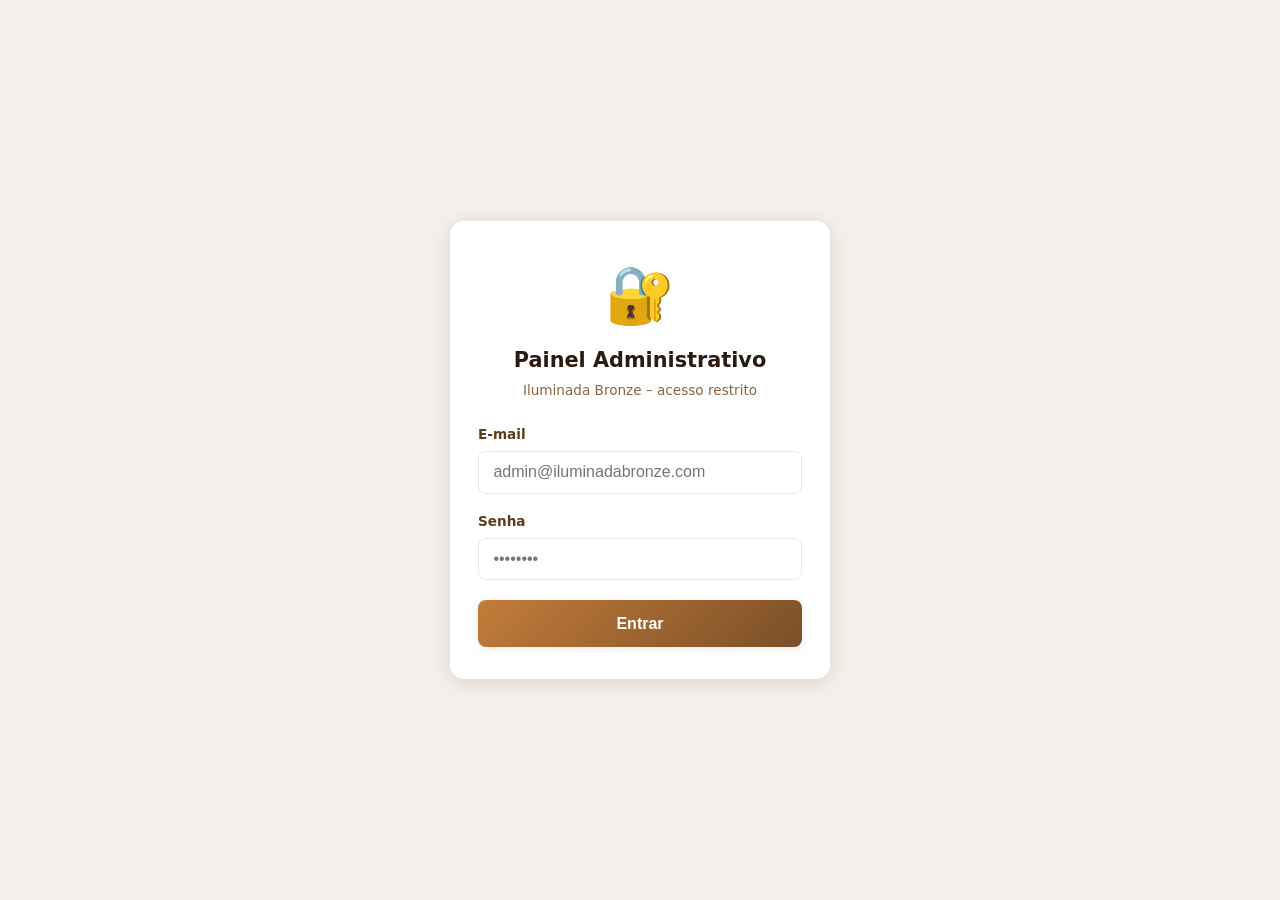
<file: frontend/admin.html>
<!DOCTYPE html>
<html lang="pt-BR">
<head>
  <meta charset="UTF-8" />
  <meta name="viewport" content="width=device-width, initial-scale=1.0" />
  <meta name="theme-color" content="#7B4F28" />
  <title>Admin – Iluminada Bronze</title>
  <link rel="stylesheet" href="css/admin.css" />
  <link rel="icon" href="data:image/svg+xml,<svg xmlns='http://www.w3.org/2000/svg' viewBox='0 0 100 100'><text y='.9em' font-size='90'>☀️</text></svg>" />
</head>
<body class="admin-layout">

<!-- ══════════════════════════════════════════════════════════════════════════ -->
<!--  LOGIN                                                                    -->
<!-- ══════════════════════════════════════════════════════════════════════════ -->
<div id="login-screen">
  <div class="login-card">
    <div class="login-icon">🔐</div>
    <h2>Painel Administrativo</h2>
    <p>Iluminada Bronze – acesso restrito</p>

    <form id="form-login" novalidate>
      <div class="form-group">
        <label for="login-email">E-mail</label>
        <input type="email" id="login-email" placeholder="admin@iluminadabronze.com" autocomplete="email" required />
      </div>
      <div class="form-group" style="margin-bottom:1.25rem">
        <label for="login-senha">Senha</label>
        <input type="password" id="login-senha" placeholder="••••••••" autocomplete="current-password" required />
      </div>

      <div class="alert" id="alert-login"></div>

      <button class="btn btn-primary" id="btn-login" type="submit">Entrar</button>
    </form>
  </div>
</div>

<!-- ══════════════════════════════════════════════════════════════════════════ -->
<!--  DASHBOARD                                                                -->
<!-- ══════════════════════════════════════════════════════════════════════════ -->
<div id="dashboard-screen">
  <!-- Header -->
  <header class="admin-header">
    <div class="brand">
      <span>☀️</span>
      <div>
        <h1>Iluminada Bronze</h1>
        <p>Painel de Agendamentos</p>
      </div>
    </div>
    <div style="display:flex;align-items:center;gap:.75rem;">
      <a href="clientes.html" style="display:inline-flex;align-items:center;gap:.4rem;padding:.45rem .9rem;border:1.5px solid var(--bronze);border-radius:8px;color:var(--bronze);font-size:.85rem;font-weight:700;text-decoration:none;transition:all .2s;" onmouseover="this.style.background='var(--bronze)';this.style.color='#fff'" onmouseout="this.style.background='transparent';this.style.color='var(--bronze)'">
        👥 Clientes
      </a>
      <a href="relatorio.html" style="display:inline-flex;align-items:center;gap:.4rem;padding:.45rem .9rem;border:1.5px solid var(--bronze);border-radius:8px;color:var(--bronze);font-size:.85rem;font-weight:700;text-decoration:none;transition:all .2s;" onmouseover="this.style.background='var(--bronze)';this.style.color='#fff'" onmouseout="this.style.background='transparent';this.style.color='var(--bronze)'">
        📊 Relatório
      </a>
      <button class="btn-logout" id="btn-logout">Sair</button>
    </div>
  </header>

  <!-- Abas de navegação -->
  <nav class="admin-tabs">
    <button class="tab-btn active" data-tab="agendamentos">📅 Agendamentos</button>
    <button class="tab-btn" data-tab="horarios">🕐 Horários Disponíveis</button>
    <button class="tab-btn" data-tab="bloqueios">🚫 Dias Sem Atendimento</button>
    <button class="tab-btn" data-tab="slots">🔒 Bloquear Horário</button>
  </nav>

  <!-- Conteúdo -->
  <main class="dashboard-content">

    <!-- Métricas -->
    <div class="metrics-grid" id="metrics-grid">
      <div class="metric-card">
        <div class="metric-icon">📅</div>
        <div class="metric-value" id="m-total">—</div>
        <div class="metric-label">Total hoje</div>
      </div>
      <div class="metric-card">
        <div class="metric-icon">🧍</div>
        <div class="metric-value" id="m-pe">—</div>
        <div class="metric-label">Em Pé hoje</div>
      </div>
      <div class="metric-card">
        <div class="metric-icon">☀️</div>
        <div class="metric-value" id="m-deitado">—</div>
        <div class="metric-label">Bronze de Sol hoje</div>
      </div>
      <div class="metric-card">
        <div class="metric-icon">🧍☀️</div>
        <div class="metric-value" id="m-carioca">—</div>
        <div class="metric-label">Bronze Carioca hoje</div>
      </div>
      <div class="metric-card">
        <div class="metric-icon">❌</div>
        <div class="metric-value" id="m-cancelados">—</div>
        <div class="metric-label">Cancelados hoje</div>
      </div>
    </div>

    <!-- Filtros -->
    <div class="filters-card">
      <h3>🔎 Filtros</h3>
      <div class="filters-row">
        <div class="filter-group">
          <label for="f-data">Data</label>
          <input type="date" id="f-data" />
        </div>
        <div class="filter-group">
          <label for="f-tipo">Tipo</label>
          <select id="f-tipo">
            <option value="">Todos</option>
            <option value="pe">Bronze em Pé</option>
            <option value="deitado">Bronze de Sol</option>
            <option value="carioca">Bronze Carioca</option>
          </select>
        </div>
        <div class="filter-group">
          <label for="f-status">Status</label>
          <select id="f-status">
            <option value="">Todos</option>
            <option value="confirmado">Confirmado</option>
            <option value="cancelado">Cancelado</option>
          </select>
        </div>
        <div class="filter-group" style="min-width:160px">
          <label for="f-nome">Nome do cliente</label>
          <input type="text" id="f-nome" placeholder="Buscar por nome..." style="padding:.55rem .75rem;border:1.5px solid var(--gray-200);border-radius:var(--radius-sm);font-size:.9rem;width:100%" />
        </div>
        <button class="btn-filter" id="btn-filtrar">Filtrar</button>
        <button class="btn-clear-filters" id="btn-limpar">Limpar</button>
      </div>
    </div>

    <!-- Tabela -->
    <div class="table-card">
      <div class="table-card-header">
        <h3>Agendamentos</h3>
        <span class="table-count" id="table-count">0 registros</span>
      </div>

      <div class="table-wrapper">
        <table id="tabela-agendamentos" aria-label="Lista de agendamentos">
          <thead>
            <tr>
              <th>Cliente</th>
              <th>Telefone</th>
              <th>CPF</th>
              <th>Tipo</th>
              <th>Data</th>
              <th>Horário</th>
              <th>Status</th>
              <th>Presença</th>
              <th>Cadastrado em</th>
              <th>Ações</th>
            </tr>
          </thead>
          <tbody id="tabela-body">
            <tr>
              <td colspan="10">
                <div class="table-loading">
                  <div class="spinner"></div><br>Carregando agendamentos...
                </div>
              </td>
            </tr>
          </tbody>
        </table>
      </div>

      <!-- Paginação -->
      <div class="pagination" id="paginacao">
        <button class="page-btn" id="btn-pag-prev" disabled>‹ Anterior</button>
        <span class="page-info" id="page-info">Pág. 1</span>
        <button class="page-btn" id="btn-pag-next">Próxima ›</button>
      </div>
    </div>

    <!-- ══ ABA: HORÁRIOS ══════════════════════════════════════════════════════ -->
    <div class="tab-panel" id="tab-horarios" style="display:none">

      <div class="table-card" style="margin-bottom:1.25rem">
        <div class="table-card-header">
          <h3>🕐 Horários de Atendimento</h3>
          <button class="btn-filter" id="btn-add-horario">+ Adicionar</button>
        </div>

        <!-- Formulário inline de adição -->
        <div id="form-horario-wrapper" style="display:none;padding:1.25rem;border-bottom:1.5px solid var(--gray-200)">
          <div class="filters-row" style="align-items:flex-end;gap:.75rem">
            <div class="filter-group">
              <label>Tipo</label>
              <select id="h-tipo">
                <option value="pe">Bronze em Pé</option>
                <option value="deitado">Bronze de Sol</option>
                <option value="carioca">Bronze Carioca</option>
              </select>
            </div>
            <div class="filter-group">
              <label>Dia da semana</label>
              <select id="h-dia">
                <option value="">Todos os dias</option>
                <option value="0">Segunda-feira</option>
                <option value="1">Terça-feira</option>
                <option value="2">Quarta-feira</option>
                <option value="3">Quinta-feira</option>
                <option value="4">Sexta-feira</option>
                <option value="5">Sábado</option>
                <option value="6">Domingo</option>
              </select>
            </div>
            <div class="filter-group">
              <label>Horário</label>
              <input type="time" id="h-hora" step="1800" />
            </div>
            <div class="filter-group" style="max-width:100px">
              <label>Vagas</label>
              <input type="number" id="h-vagas" value="20" min="1" max="100" style="padding:.55rem .75rem;border:1.5px solid var(--gray-200);border-radius:var(--radius-sm);font-size:.9rem" />
            </div>
            <button class="btn-filter" id="btn-salvar-horario">Salvar</button>
            <button class="btn-clear-filters" id="btn-cancelar-horario">Cancelar</button>
          </div>
        </div>

        <div class="table-wrapper">
          <table>
            <thead>
              <tr>
                <th>Tipo</th><th>Dia</th><th>Horário</th><th>Vagas</th><th>Status</th><th>Ações</th>
              </tr>
            </thead>
            <tbody id="tbody-horarios"></tbody>
          </table>
        </div>
      </div>

    </div>

    <!-- ══ ABA: DIAS BLOQUEADOS ═══════════════════════════════════════════════ -->
    <div class="tab-panel" id="tab-bloqueios" style="display:none">

      <div class="table-card">
        <div class="table-card-header">
          <h3>🚫 Dias sem Atendimento</h3>
          <button class="btn-filter" id="btn-add-bloqueio">+ Adicionar</button>
        </div>

        <!-- Formulário inline -->
        <div id="form-bloqueio-wrapper" style="display:none;padding:1.25rem;border-bottom:1.5px solid var(--gray-200)">
          <div class="filters-row" style="flex-wrap:wrap;gap:.75rem;align-items:flex-end">
            <div class="filter-group">
              <label>Tipo de bloqueio</label>
              <select id="b-tipo">
                <option value="dia_semana">Todos os dias <dia> da semana</option>
                <option value="ultimo_dia_semana_mes">Último dia<dia> do mês</option>
                <option value="data_especifica">Data específica</option>
              </select>
            </div>
            <div class="filter-group" id="b-dia-group">
              <label>Dia da semana</label>
              <select id="b-dia">
                <option value="0">Segunda-feira</option>
                <option value="1">Terça-feira</option>
                <option value="2">Quarta-feira</option>
                <option value="3">Quinta-feira</option>
                <option value="4">Sexta-feira</option>
                <option value="5">Sábado</option>
                <option value="6">Domingo</option>
              </select>
            </div>
            <div class="filter-group" id="b-data-group" style="display:none">
              <label>Data específica</label>
              <input type="date" id="b-data" />
            </div>
            <div class="filter-group">
              <label>Motivo (opcional)</label>
              <input type="text" id="b-motivo" placeholder="Ex: Feriado nacional" style="padding:.55rem .75rem;border:1.5px solid var(--gray-200);border-radius:var(--radius-sm);font-size:.9rem;width:100%" />
            </div>
            <button class="btn-filter" id="btn-salvar-bloqueio">Salvar</button>
            <button class="btn-clear-filters" id="btn-cancelar-bloqueio">Cancelar</button>
          </div>
        </div>

        <div class="table-wrapper">
          <table>
            <thead>
              <tr><th>Tipo</th><th>Dia / Data</th><th>Motivo</th><th>Status</th><th>Ações</th></tr>
            </thead>
            <tbody id="tbody-bloqueios"></tbody>
          </table>
        </div>
      </div>

    </div>

    <!-- ══ ABA: BLOQUEIO DE SLOTS ════════════════════════════════════════════ -->
    <div class="tab-panel" id="tab-slots" style="display:none">

      <div class="table-card" style="margin-bottom:1.25rem">
        <div class="table-card-header">
          <h3>🔒 Bloquear Horários Pontuais</h3>
        </div>
        <p style="padding:0 1.25rem 1rem;color:#666;font-size:0.9rem;">
          Use esta aba para bloquear horários específicos em uma data — por exemplo, quando a atendente
          sair mais cedo ou tiver um compromisso pontual.
        </p>

        <!-- Formulário de bloqueio -->
        <div style="padding:0 1.25rem 1.25rem;display:grid;gap:1rem;grid-template-columns:repeat(auto-fit,minmax(180px,1fr));">

          <div class="filter-group">
            <label>Data</label>
            <input type="date" id="slot-data" style="width:100%;padding:.55rem .75rem;border:1.5px solid var(--gray-200);border-radius:var(--radius-sm);font-size:.9rem" />
          </div>

          <div class="filter-group">
            <label>Serviço</label>
            <select id="slot-tipo" style="width:100%;padding:.55rem .75rem;border:1.5px solid var(--gray-200);border-radius:var(--radius-sm);font-size:.9rem">
              <option value="">Todos os serviços</option>
              <option value="pe">Bronze em Pé</option>
              <option value="deitado">Bronze de Sol</option>
              <option value="carioca">Bronze Carioca</option>
            </select>
          </div>

          <div class="filter-group" style="align-self:end">
            <button class="btn-filter" id="btn-carregar-slots" style="width:100%">Ver horários do dia</button>
          </div>

        </div>

        <!-- Grid de slots disponíveis -->
        <div id="slots-resultado" style="padding:0 1.25rem 1.25rem;display:none">

          <div id="slots-loading" style="display:none;color:#888;padding:.5rem 0;">Carregando...</div>

          <p style="font-size:.9rem;color:#555;margin-bottom:.75rem;">
            Selecione os horários que deseja <strong>bloquear</strong> nesta data.
            Clique em <em>Bloquear dia inteiro</em> para bloquear todos os horários de uma vez.
          </p>

          <div id="slots-grid" style="display:flex;flex-wrap:wrap;gap:.5rem;margin-bottom:1rem;"></div>

          <div class="filter-group" style="max-width:360px;margin-bottom:1rem">
            <label>Motivo (opcional)</label>
            <input type="text" id="slot-motivo" placeholder="Ex: Saída antecipada" style="width:100%;padding:.55rem .75rem;border:1.5px solid var(--gray-200);border-radius:var(--radius-sm);font-size:.9rem" />
          </div>

          <div style="display:flex;gap:.75rem;flex-wrap:wrap">
            <button class="btn-filter" id="btn-bloquear-selecionados" disabled>🔒 Bloquear selecionados</button>
            <button class="btn-clear-filters" id="btn-bloquear-dia-inteiro">🚫 Bloquear dia inteiro</button>
          </div>
        </div>
      </div>

      <!-- Lista de slots já bloqueados -->
      <div class="table-card">
        <div class="table-card-header">
          <h3>Bloqueios pontuais cadastrados</h3>
          <button class="btn-clear-filters" id="btn-atualizar-slots-list" style="font-size:.82rem">↻ Atualizar</button>
        </div>
        <div class="table-wrapper">
          <table>
            <thead>
              <tr><th>Data</th><th>Serviço</th><th>Horário</th><th>Motivo</th><th>Ações</th></tr>
            </thead>
            <tbody id="tbody-slots"></tbody>
          </table>
        </div>
      </div>

    </div>

  </main>
</div>

<!-- Modal de confirmação de cancelamento -->
<div class="modal-overlay" id="modal-cancelar" role="dialog" aria-modal="true" aria-labelledby="modal-titulo">
  <div class="modal-box">
    <div class="modal-icon">⚠️</div>
    <h3 id="modal-titulo">Cancelar agendamento?</h3>
    <p id="modal-desc">Esta ação não pode ser desfeita. O agendamento será marcado como cancelado.</p>
    <div class="modal-actions">
      <button class="btn-modal-cancel" id="btn-modal-nao">Não, manter</button>
      <button class="btn-modal-confirm" id="btn-modal-sim">Sim, cancelar</button>
    </div>
  </div>
</div>

<!-- Modal: Confirmar Presença -->
<div class="modal-overlay" id="modal-presenca" role="dialog" aria-modal="true" aria-labelledby="mp-titulo">
  <div class="modal-box">
    <div class="modal-icon">✅</div>
    <h3 id="mp-titulo">Confirmar Presença</h3>
    <p id="mp-desc">Selecione a forma de pagamento utilizada.</p>
    <div style="display:flex;gap:.6rem;justify-content:center;flex-wrap:wrap;margin:1rem 0">
      <button class="btn-pagto" data-pagto="cartao"  id="btn-pagto-cartao">💳 Cartão</button>
      <button class="btn-pagto" data-pagto="dinheiro" id="btn-pagto-dinheiro">💵 Dinheiro</button>
      <button class="btn-pagto" data-pagto="pix"     id="btn-pagto-pix">📱 Pix</button>
    </div>
    <div class="modal-actions">
      <button class="btn-modal-cancel" id="btn-mp-cancelar">Fechar</button>
      <button class="btn-modal-confirm" id="btn-mp-confirmar" disabled>✓ Confirmar</button>
    </div>
  </div>
</div>

<!-- Toast de notificação -->
<div class="toast" id="toast" role="alert" aria-live="assertive"></div>

<script type="module" src="js/admin.js"></script>
</body>
</html>
</file>
<file: frontend/css/admin.css>
/* ── Admin Panel – Iluminada Bronze ──────────────────────────────────────────── */
@import url('style.css');

/* ── Layout admin ──────────────────────────────────────────────────────────── */
body { background: #F4F0EB; }

/* ── Abas de navegação ────────────────────────────────────────────────────── */
.admin-tabs {
  display: flex;
  gap: 0;
  background: var(--white);
  border-bottom: 2px solid var(--gray-200);
  padding: 0 1.5rem;
  overflow-x: auto;
}
.tab-btn {
  padding: 0.85rem 1.25rem;
  border: none;
  background: transparent;
  color: var(--text-light);
  font-size: 0.88rem;
  font-weight: 600;
  cursor: pointer;
  border-bottom: 3px solid transparent;
  margin-bottom: -2px;
  white-space: nowrap;
  transition: all var(--transition);
}
.tab-btn:hover { color: var(--bronze); }
.tab-btn.active { color: var(--bronze-dark); border-bottom-color: var(--bronze); }

.admin-layout {
  display: flex;
  min-height: 100vh;
  flex-direction: column;
}

.admin-header {
  background: linear-gradient(135deg, var(--bronze-dark), var(--bronze));
  color: var(--white);
  padding: 1rem 1.5rem;
  display: flex;
  align-items: center;
  justify-content: space-between;
  position: sticky;
  top: 0;
  z-index: 100;
  box-shadow: var(--shadow-md);
}
.admin-header .brand { display: flex; align-items: center; gap: 0.75rem; }
.admin-header .brand span { font-size: 1.5rem; }
.admin-header h1 { font-size: 1.1rem; font-weight: 700; }
.admin-header p  { font-size: 0.75rem; opacity: 0.8; }

.btn-logout {
  background: rgba(255,255,255,.15);
  border: 1px solid rgba(255,255,255,.3);
  color: var(--white);
  padding: 0.5rem 1rem;
  border-radius: var(--radius-sm);
  cursor: pointer;
  font-size: 0.85rem;
  font-weight: 600;
  transition: all var(--transition);
}
.btn-logout:hover { background: rgba(255,255,255,.25); }

/* ── Login screen ──────────────────────────────────────────────────────────── */
#login-screen {
  display: flex;
  align-items: center;
  justify-content: center;
  min-height: 100vh;
  padding: 1.5rem;
}
.login-card {
  background: var(--white);
  border-radius: var(--radius);
  box-shadow: var(--shadow-md);
  padding: 2rem 1.75rem;
  width: 100%;
  max-width: 380px;
  text-align: center;
}
.login-card .login-icon { font-size: 3.5rem; margin-bottom: 0.5rem; }
.login-card h2 { font-size: 1.3rem; color: var(--text-dark); margin-bottom: 0.25rem; }
.login-card p  { font-size: 0.85rem; color: var(--text-light); margin-bottom: 1.5rem; }
.login-card .form-group { text-align: left; }

/* ── Dashboard screen ──────────────────────────────────────────────────────── */
#dashboard-screen { display: none; flex-direction: column; flex: 1; }
#dashboard-screen.active { display: flex; }

.dashboard-content { padding: 1.5rem; max-width: 1100px; margin: 0 auto; width: 100%; }

/* Métricas */
.metrics-grid {
  display: grid;
  grid-template-columns: repeat(auto-fit, minmax(160px, 1fr));
  gap: 1rem;
  margin-bottom: 1.5rem;
}
.metric-card {
  background: var(--white);
  border-radius: var(--radius);
  box-shadow: var(--shadow-sm);
  padding: 1.25rem;
  text-align: center;
}
.metric-card .metric-icon { font-size: 2rem; margin-bottom: 0.4rem; }
.metric-card .metric-value { font-size: 2rem; font-weight: 700; color: var(--bronze-dark); line-height: 1; }
.metric-card .metric-label { font-size: 0.78rem; color: var(--text-light); margin-top: 0.25rem; }

/* Filtros */
.filters-card {
  background: var(--white);
  border-radius: var(--radius);
  box-shadow: var(--shadow-sm);
  padding: 1.25rem;
  margin-bottom: 1.25rem;
}
.filters-card h3 { font-size: 0.9rem; font-weight: 700; color: var(--text-medium); margin-bottom: 1rem; text-transform: uppercase; letter-spacing: .5px; }
.filters-row {
  display: flex;
  flex-wrap: wrap;
  gap: 0.75rem;
  align-items: flex-end;
}
.filter-group { display: flex; flex-direction: column; gap: 0.35rem; flex: 1; min-width: 140px; }
.filter-group label { font-size: 0.78rem; font-weight: 600; color: var(--text-medium); }
.filter-group select,
.filter-group input[type="date"] {
  padding: 0.55rem 0.75rem;
  border: 1.5px solid var(--gray-200);
  border-radius: var(--radius-sm);
  font-size: 0.9rem;
  background: var(--white);
  color: var(--text-dark);
  outline: none;
  cursor: pointer;
}
.filter-group select:focus,
.filter-group input[type="date"]:focus { border-color: var(--bronze); }

.btn-filter {
  background: var(--bronze);
  color: var(--white);
  border: none;
  padding: 0.58rem 1.25rem;
  border-radius: var(--radius-sm);
  font-size: 0.9rem;
  font-weight: 600;
  cursor: pointer;
  transition: all var(--transition);
  white-space: nowrap;
}
.btn-filter:hover { background: var(--bronze-dark); }

.btn-clear-filters {
  background: var(--gray-100);
  color: var(--text-medium);
  border: 1.5px solid var(--gray-200);
  padding: 0.55rem 1rem;
  border-radius: var(--radius-sm);
  font-size: 0.9rem;
  font-weight: 600;
  cursor: pointer;
  transition: all var(--transition);
  white-space: nowrap;
}
.btn-clear-filters:hover { background: var(--gray-200); }

/* Tabela */
.table-card {
  background: var(--white);
  border-radius: var(--radius);
  box-shadow: var(--shadow-sm);
  overflow: hidden;
}
.table-card-header {
  display: flex;
  align-items: center;
  justify-content: space-between;
  padding: 1rem 1.25rem;
  border-bottom: 1.5px solid var(--gray-200);
}
.table-card-header h3 { font-size: 1rem; font-weight: 700; color: var(--text-dark); }
.table-count { font-size: 0.8rem; color: var(--text-light); background: var(--gray-100); padding: 0.25rem 0.6rem; border-radius: 20px; }

.table-wrapper { overflow-x: auto; }

table {
  width: 100%;
  border-collapse: collapse;
  font-size: 0.82rem;
}
thead th {
  background: var(--gray-100);
  text-align: left;
  padding: 0.65rem 0.7rem;
  font-size: 0.72rem;
  font-weight: 700;
  color: var(--text-medium);
  text-transform: uppercase;
  letter-spacing: .4px;
  white-space: nowrap;
  border-bottom: 1.5px solid var(--gray-200);
}
tbody tr {
  border-bottom: 1px solid var(--gray-100);
  transition: background var(--transition);
}
tbody tr:hover { background: var(--bronze-pale); }
tbody td { padding: 0.65rem 0.7rem; color: var(--text-dark); vertical-align: middle; }

/* Badge status */
.badge {
  display: inline-block;
  padding: 0.2rem 0.65rem;
  border-radius: 20px;
  font-size: 0.72rem;
  font-weight: 700;
  text-transform: uppercase;
}
.badge-confirmado { background: #E8F5E9; color: #2E7D32; }
.badge-cancelado  { background: #FFEBEE; color: #C62828; }

/* Tipo badge */
.badge-tipo { background: var(--bronze-pale); color: var(--bronze-dark); font-weight: 600; font-size: 0.8rem; padding: 0.2rem 0.55rem; border-radius: 6px; }

/* Botões ação */
.btn-action {
  padding: 0.25rem 0.5rem;
  border-radius: var(--radius-sm);
  border: none;
  font-size: 0.74rem;
  font-weight: 600;
  cursor: pointer;
  transition: all var(--transition);
}
.btn-cancel-ag { background: var(--error-bg); color: var(--error); }
.btn-cancel-ag:hover { background: var(--error); color: var(--white); }

/* Empty / loading states */
.table-empty {
  text-align: center;
  padding: 3rem 1rem;
  color: var(--text-light);
}
.table-empty .empty-icon { font-size: 3rem; margin-bottom: 0.5rem; }
.table-loading {
  text-align: center;
  padding: 2rem;
  color: var(--text-light);
  font-size: 0.9rem;
}

/* Paginação */
.pagination {
  display: flex;
  align-items: center;
  justify-content: center;
  gap: 0.5rem;
  padding: 1rem;
  border-top: 1.5px solid var(--gray-100);
}
.page-btn {
  border: 1.5px solid var(--gray-200);
  background: var(--white);
  color: var(--text-medium);
  padding: 0.4rem 0.9rem;
  border-radius: var(--radius-sm);
  font-size: 0.85rem;
  font-weight: 600;
  cursor: pointer;
  transition: all var(--transition);
}
.page-btn:hover:not(:disabled) { border-color: var(--bronze); color: var(--bronze-dark); }
.page-btn:disabled { opacity: 0.4; cursor: not-allowed; }
.page-info { font-size: 0.82rem; color: var(--text-light); padding: 0 0.5rem; }

/* Modal de confirmação */
.modal-overlay {
  display: none;
  position: fixed;
  inset: 0;
  background: rgba(0,0,0,.45);
  z-index: 200;
  align-items: center;
  justify-content: center;
  padding: 1rem;
}
.modal-overlay.active { display: flex; animation: fadeIn .2s ease; }
.modal-box {
  background: var(--white);
  border-radius: var(--radius);
  box-shadow: var(--shadow-md);
  padding: 2rem 1.5rem;
  max-width: 380px;
  width: 100%;
  text-align: center;
}
.modal-box .modal-icon { font-size: 3rem; margin-bottom: 0.5rem; }
.modal-box h3 { font-size: 1.1rem; margin-bottom: 0.5rem; color: var(--text-dark); }
.modal-box p  { font-size: 0.88rem; color: var(--text-light); margin-bottom: 1.5rem; }
.modal-actions { display: flex; gap: 0.75rem; }
.btn-modal-cancel { flex: 1; padding: 0.75rem; border: 1.5px solid var(--gray-200); background: var(--gray-100); color: var(--text-medium); border-radius: var(--radius-sm); font-weight: 600; cursor: pointer; }
.btn-modal-confirm { flex: 1; padding: 0.75rem; border: none; background: var(--error); color: var(--white); border-radius: var(--radius-sm); font-weight: 600; cursor: pointer; }
.btn-modal-confirm:disabled { opacity: .45; cursor: not-allowed; }

/* Botões de pagamento no modal de presença */
.btn-pagto {
  padding: .55rem 1.1rem;
  border: 2px solid var(--gray-200);
  border-radius: 8px;
  background: #fff;
  font-size: .92rem;
  font-weight: 600;
  cursor: pointer;
  transition: all .15s;
  color: var(--text-medium);
}
.btn-pagto:hover   { border-color: var(--bronze); color: var(--bronze); }
.btn-pagto.selected { border-color: var(--bronze); background: var(--bronze); color: #fff; }

/* Badge de presença na tabela */
.badge-presenca {
  display: inline-flex; align-items: center; gap: .2rem;
  font-size: .72rem; font-weight: 700; padding: .15rem .4rem;
  border-radius: 999px;
}
.badge-presenca.presente  { background: #e8f5e9; color: #2e7d32; }
.badge-presenca.falta     { background: #fde8e8; color: #c0392b; }
.badge-presenca.pendente  { background: #f5f5f5; color: #999; }

/* Toast */
.toast {
  position: fixed;
  bottom: 1.5rem;
  left: 50%;
  transform: translateX(-50%) translateY(100px);
  background: var(--text-dark);
  color: var(--white);
  padding: 0.75rem 1.5rem;
  border-radius: var(--radius-sm);
  font-size: 0.88rem;
  font-weight: 600;
  z-index: 300;
  transition: transform 0.3s ease;
  white-space: nowrap;
  box-shadow: var(--shadow-md);
}
.toast.visible { transform: translateX(-50%) translateY(0); }
.toast.success { background: var(--success); }
.toast.error   { background: var(--error); }

@media (max-width: 640px) {
  .dashboard-content { padding: 1rem; }
  .metrics-grid { grid-template-columns: repeat(2, 1fr); }
  .admin-header h1 { font-size: 0.95rem; }
  .filters-row { flex-direction: column; }
  .filter-group { min-width: 100%; }
}
</file>
